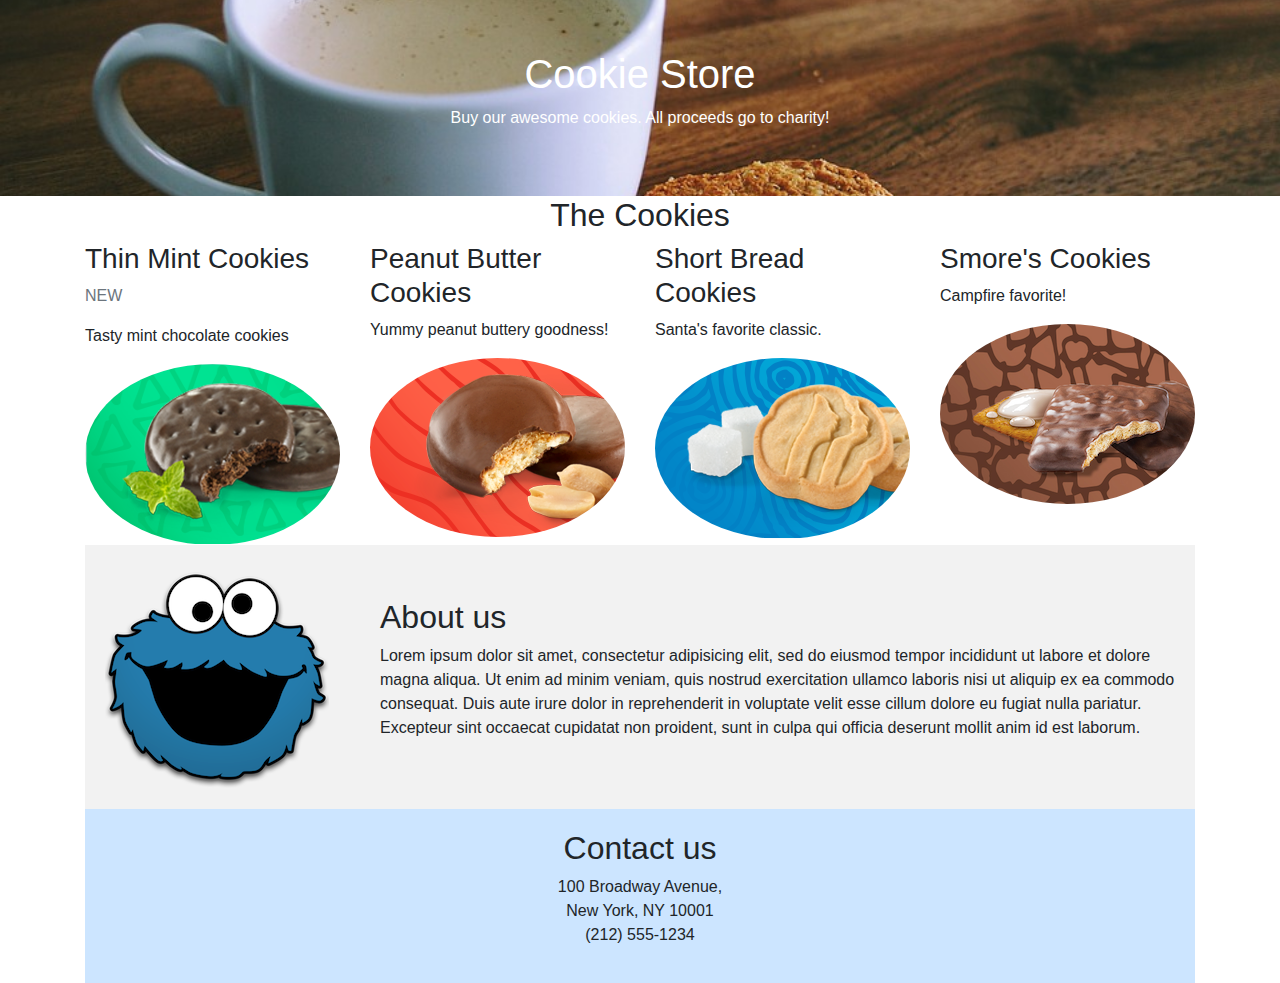
<file: Task4/index.html>
<!DOCTYPE html>
<html>
<head>
  <title>Cookie Store</title>
  <link rel="stylesheet" href="https://stackpath.bootstrapcdn.com/bootstrap/4.5.2/css/bootstrap.min.css">
  <style>
    .cookie-store-section {
      background-image: url('img/milkbg.jpg'); /* Updated image path */
      background-size: cover;
      background-position: center;
      padding: 50px 0;
      color: white;
      text-align: center; /* Center align the content */
    }

    .oval-img {
      border-radius: 50%;
      overflow: hidden;
    }

    .about-background {
      background-color: #f2f2f2;
      padding: 20px;
    }

    .contact-background {
      background-color: #cce5ff;
      padding: 20px;
    }
  </style>
</head>
<body>

  <div class="cookie-store-section">
    <h1>Cookie Store</h1>
    <p>Buy our awesome cookies. All proceeds go to charity!</p>
  </div>

  <div class="container">
    <div class="row">
      <div class="col-12">
        <h2 class="text-center">The Cookies</h2>
      </div>
    </div>
    <div class="row">
      <div class="col-md-3">
        <h3>Thin Mint Cookies</h3>
        <p class="text-muted">NEW</p>
        <p>Tasty mint chocolate cookies</p>
        <div class="text-center oval-img">
          <img src="img/mint.png">
        </div>
      </div>
      <div class="col-md-3">
        <h3>Peanut Butter Cookies</h3>
        <p>Yummy peanut buttery goodness!</p>
        <div class="text-center oval-img">
          <img src="img/peanut.png">
        </div>
      </div>
      <div class="col-md-3">
        <h3>Short Bread Cookies</h3>
        <p>Santa's favorite classic.</p>
        <div class="text-center oval-img">
          <img src="img/shortbread.png">
        </div>
      </div>
      <div class="col-md-3">
        <h3>Smore's Cookies</h3>
        <p>Campfire favorite!</p>
        <div class="text-center oval-img">
          <img src="img/smores.png">
        </div>
      </div>
    </div>
  </div>

  <div class="container">
    <div class="row">
      <div class="col-md-12">
        <div class="about-background">
          <div class="row align-items-center">
            <div class="col-md-3">
              <img src="img/cmonster.png" class="img-fluid"> <!-- Updated image path -->
            </div>
            <div class="col-md-9">
              <h2>About us</h2>
              <p>Lorem ipsum dolor sit amet, consectetur adipisicing elit, sed do eiusmod tempor incididunt ut labore et dolore magna aliqua. Ut enim ad minim veniam, quis nostrud exercitation ullamco laboris nisi ut aliquip ex ea commodo consequat. Duis aute irure dolor in reprehenderit in voluptate velit esse cillum dolore eu fugiat nulla pariatur. Excepteur sint occaecat cupidatat non proident, sunt in culpa qui officia deserunt mollit anim id est laborum.</p>
            </div>
          </div>
        </div>
      </div>
    </div>
  </div>

  <div class="container">
    <div class="row">
      <div class="col-12 text-center">
        <div class="contact-background">
          <h2>Contact us</h2>
          <p>100 Broadway Avenue,<br>
             New York, NY 10001<br>
             (212) 555-1234</p>
        </div>
      </div>
    </div>
  </div>

</body>
</html>
</file>
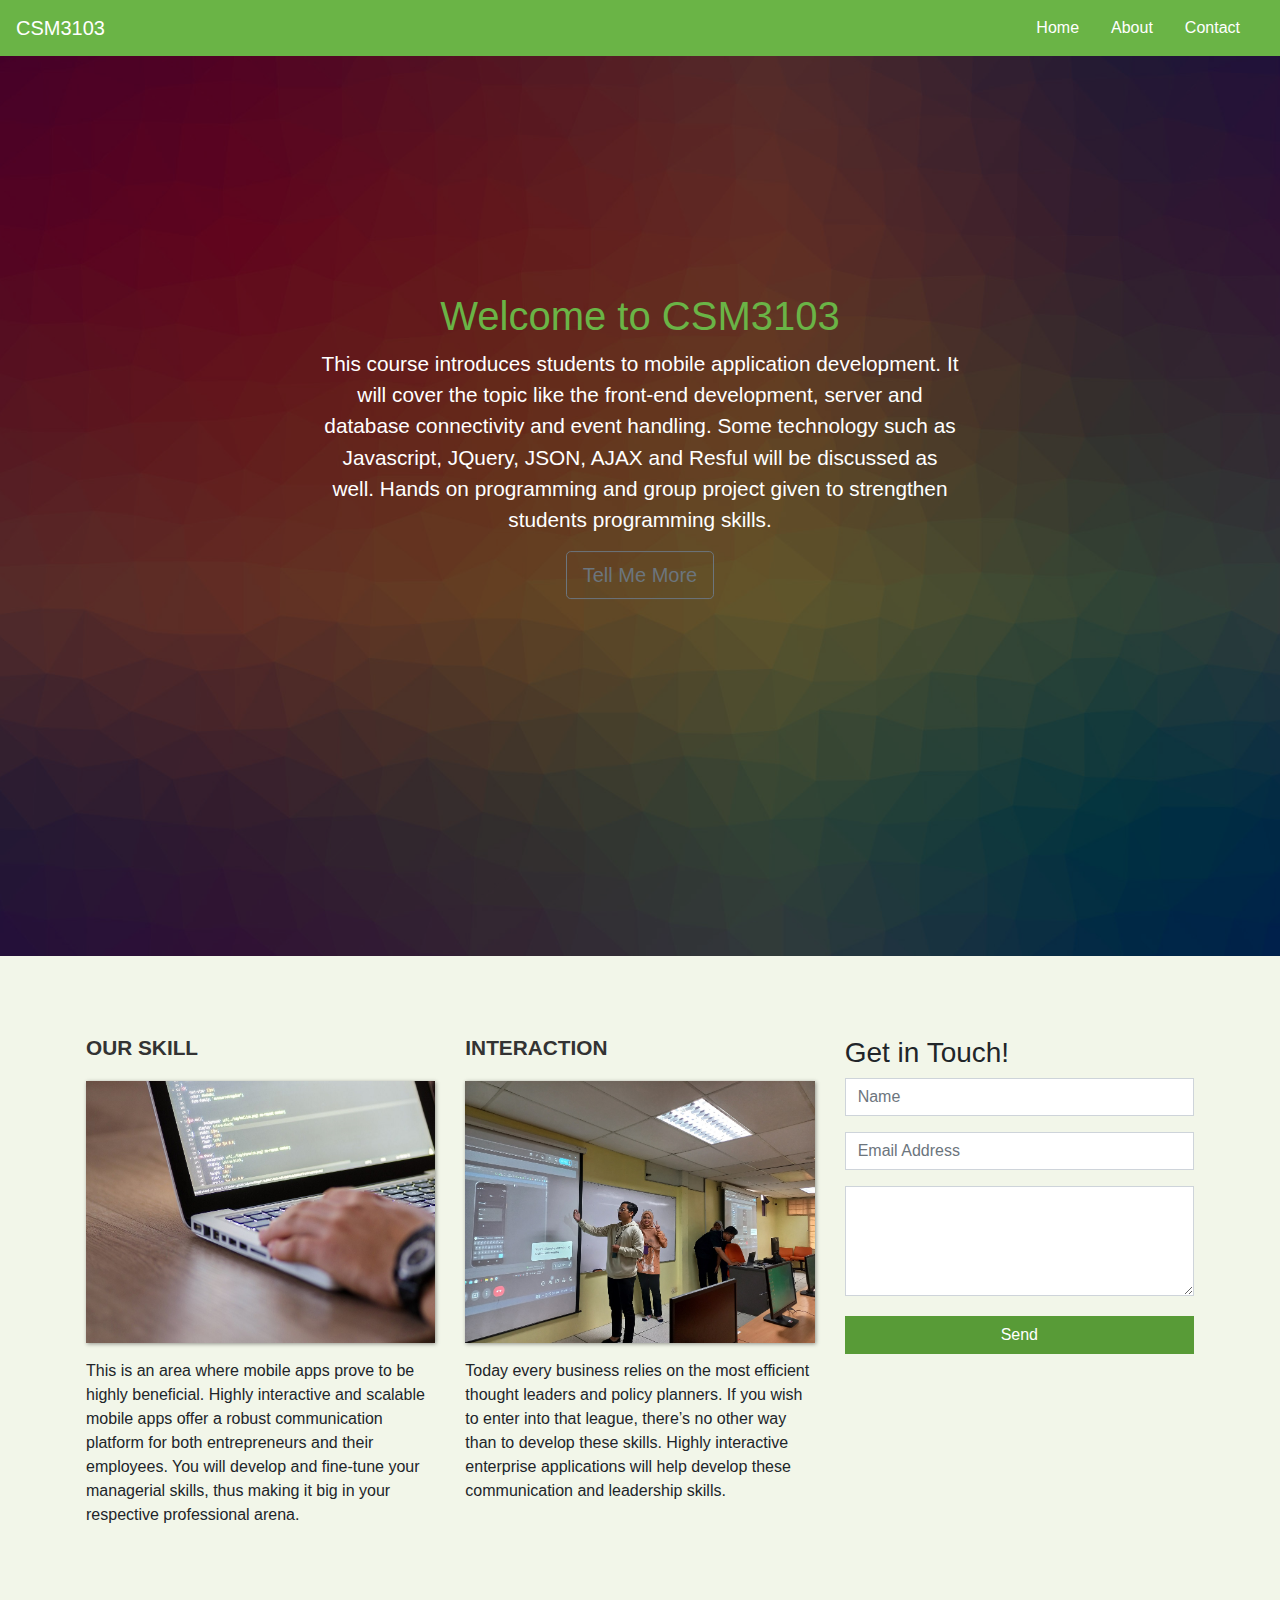
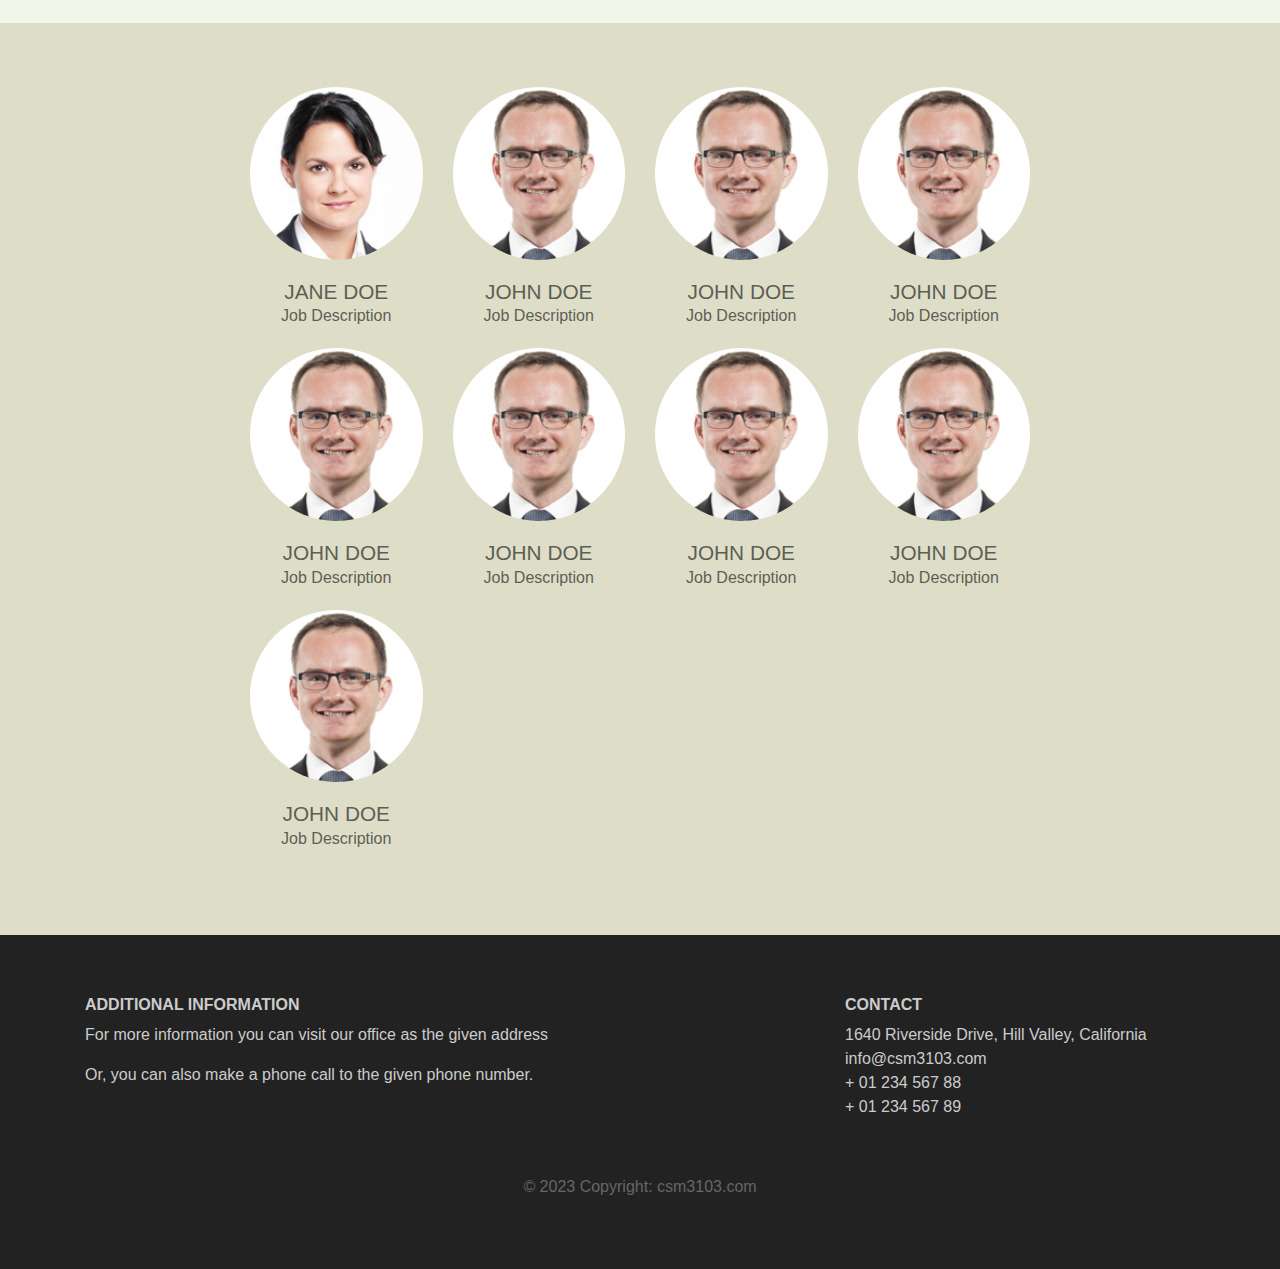
<file: Task 3/boilerplate/index.html>
<!DOCTYPE html>
<html lang="en">
<head>
    <link rel="stylesheet" href="css/bootstrap.min.css">
    <link rel="stylesheet" href="css/main.css"> 
    <title>Bootstrap Tutorial Sample Page</title>
    <meta charset="utf-8">
    <meta name="viewport" content="width=device-width, initial-scale=1">
    <script src="https://code.jquery.com/jquery-3.5.1.min.js" integrity="sha256-9/aliU8dGd2tb6OSsuzixeV4y/faTqgFtohetphbbj0=" crossorigin="anonymous"></script>
    <script src="https://cdn.jsdelivr.net/npm/bootstrap@4.5.3/dist/js/bootstrap.min.js" integrity="sha384-w1Q4orYjBQndcko6MimVbzY0tgp4pWB4lZ7lr30WKz0vr/aWKhXdBNmNb5D92v7s" crossorigin="anonymous"></script>
    <script src="js/main.js"></script>
</head>
    
<body>
    <nav class="navbar navbar-expand-md">
        <a class="navbar-brand" href="#">CSM3103</a>
    
        <button class="navbar-toggler navbar-dark" type="button" data-toggle="collapse" data-target="#main-navigation">
            <span class="navbar-toggler-icon"></span>
        </button>
    
        <div class="collapse navbar-collapse" id="main-navigation"> 
            <ul class="navbar-nav">
                <li class="nav-item">
                    <a class="nav-link" href="#">Home</a>
                </li>
                <li class="nav-item">
                    <a class="nav-link" href="#">About</a>
                </li>
                <li class="nav-item">
                    <a class="nav-link" href="#">Contact</a>
                </li>
            </ul>
        </div>
    </nav>

    <header class="header">
        <div class="overlay">
            <div class="description">
                <h1>Welcome to CSM3103</h1>
                <p>This course introduces students to mobile application development. It will cover the topic like the front-end development, server and database connectivity and event handling. Some technology such as Javascript, JQuery, JSON, AJAX and Resful will be discussed as well. Hands on programming and group project given to strengthen students programming skills.</p>
                <button class="btn btn-outline-secondary btn-lg">Tell Me More</button>
            </div> 
        </div>
    </header>

    <div class="container features">
        <div class="row">
            <div class="col-lg-4 col-md-4 col-sm-6">
                <h3 class="feature-title">Our Skill</h3>
                <img src="images/programmer.jpg" class="img-fluid">
                <p>This is an area where mobile apps prove to be highly beneficial. Highly interactive and scalable mobile apps offer a robust communication platform for both entrepreneurs and their employees. You will develop and fine-tune your managerial skills, thus making it big in your respective professional arena.</p>
            </div>
            <div class="col-lg-4 col-md-4 col-sm-6">
                <h3 class="feature-title">Interaction</h3>
                <img src="images/project.jpg" class="img-fluid">
                <p>Today every business relies on the most efficient thought leaders and policy planners. If you wish to enter into that league, there’s no other way than to develop these skills. Highly interactive enterprise applications will help develop these communication and leadership skills.</p>
            </div>
            <div class="col-lg-4 col-md-4 col-sm-6">
                <h3>Get in Touch!</h3>
                <div class="form-group">
                    <input type="text" class="form-control" placeholder="Name" name="">
                </div>
                <div class="form-group">
                    <input type="email" class="form-control" placeholder="Email Address" name="email">
                </div>
                <div class="form-group">
                    <textarea class="form-control" rows="4"></textarea>
                </div>
                <input type="submit" class="btn btn-secondary btn-block" value="Send" name="">
            </div>
        </div>
    </div>

    <div class="background"> 
        <div class="container team">
            <div class="row">
                <div class="card col-lg-3 col-md-3 col-sm-4 text-center">
                    <img class="card-img-top rounded-circle" src="images/team-image-1.png" alt="Card image">
                    <div class="card-body">
                        <h4 class="card-title">Jane Doe</h4>
                        <p class="card-text">Job Description</p>
                    </div>
                </div>
                
                <div class="card col-lg-3 col-md-3 col-sm-4 text-center">
                    <img class="card-img-top rounded-circle" src="images/team-image-2.png" alt="Card image">
                    <div class="card-body">
                        <h4 class="card-title">John Doe</h4>
                        <p class="card-text">Job Description</p>
                    </div>
                </div>
                
                <div class="card col-lg-3 col-md-3 col-sm-4 text-center">
                    <img class="card-img-top rounded-circle" src="images/team-image-2.png" alt="Card image">
                    <div class="card-body">
                        <h4 class="card-title">John Doe</h4>
                        <p class="card-text">Job Description</p>
                    </div>
                </div>

                <div class="card col-lg-3 col-md-3 col-sm-4 text-center">
                    <img class="card-img-top rounded-circle" src="images/team-image-2.png" alt="Card image">
                    <div class="card-body">
                        <h4 class="card-title">John Doe</h4>
                        <p class="card-text">Job Description</p>
                    </div>
                </div>

                <div class="card col-lg-3 col-md-3 col-sm-4 text-center">
                    <img class="card-img-top rounded-circle" src="images/team-image-2.png" alt="Card image">
                    <div class="card-body">
                        <h4 class="card-title">John Doe</h4>
                        <p class="card-text">Job Description</p>
                    </div>
                </div>

                <div class="card col-lg-3 col-md-3 col-sm-4 text-center">
                    <img class="card-img-top rounded-circle" src="images/team-image-2.png" alt="Card image">
                    <div class="card-body">
                        <h4 class="card-title">John Doe</h4>
                        <p class="card-text">Job Description</p>
                    </div>
                </div>

                <div class="card col-lg-3 col-md-3 col-sm-4 text-center">
                    <img class="card-img-top rounded-circle" src="images/team-image-2.png" alt="Card image">
                    <div class="card-body">
                        <h4 class="card-title">John Doe</h4>
                        <p class="card-text">Job Description</p>
                    </div>
                </div>

                <div class="card col-lg-3 col-md-3 col-sm-4 text-center">
                    <img class="card-img-top rounded-circle" src="images/team-image-2.png" alt="Card image">
                    <div class="card-body">
                        <h4 class="card-title">John Doe</h4>
                        <p class="card-text">Job Description</p>
                    </div>
                </div>

                <div class="card col-lg-3 col-md-3 col-sm-4 text-center">
                    <img class="card-img-top rounded-circle" src="images/team-image-2.png" alt="Card image">
                    <div class="card-body">
                        <h4 class="card-title">John Doe</h4>
                        <p class="card-text">Job Description</p>
                    </div>
                </div>

            </div>
        </div>
    </div>

    <footer class="page-footer">
            <div class="container">
                <div class="row">
                <div class="col-lg-8 col-md-8 col-sm-12">
                <h6 class="text-uppercase font-weight-bold">Additional Information</h6>
                <p>For more information you can visit our office as the given address</p>
                <p>Or, you can also make a phone call to the given phone number.</p>
        </div>
        <div class="col-lg-4 col-md-4 col-sm-12">
            <h6 class="text-uppercase font-weight-bold">Contact</h6>
            <p>1640 Riverside Drive, Hill Valley, California
            <br/>info@csm3103.com
            <br/>+ 01 234 567 88
            <br/>+ 01 234 567 89</p>
        </div>
        </div>
        <div class="footer-copyright text-center">© 2023 Copyright: csm3103.com</div>
        </footer>
          

</body>
</html>
</file>
<file: Task 3/boilerplate/css/main.css>
.header {
    background-image: url('../images/header-background.jpg');
    background-size: cover; 
    background-position: center; 
    position: relative;
    }
    
body {
    padding: 0;
    margin: 0; background: #f2f6e9;
    }
    .navbar {
    background:#6ab446;
    }
    .nav-link,
    .navbar-brand { color: #fff; cursor: pointer;
    }
    .nav-link {
    margin-right: 1em !important;
    }
    .nav-link:hover { color: #000;
    }
    .navbar-collapse {
    justify-content: flex-end;
    }
    
    .description { left: 50%;
        position: absolute; top: 45%;
        transform: translate(-50%, -55%); text-align: center;
        }
        .description h1 { color: #6ab446;
        }
        
        .description p { color: #fff;
        font-size: 1.3rem; line-height: 1.5;
        }
        

    .overlay {
        position: absolute; min-height: 100%;
        min-width: 100%;
        left: 0;
        top: 0;
        background: rgba(0, 0, 0, 0.6);
        }
    
    .features {
        margin: 4em auto; padding: 1em; position: relative;
        }
            
    .feature-title {
        color: #333;
        font-size: 1.3rem;
        font-weight: 700; margin-bottom: 20px;
        text-transform: uppercase;
    }

    .features img {
        -webkit-box-shadow: 1px 1px 4px rgba(0, 0, 0,0.4);
        -moz-box-shadow: 1px 1px 4px rgba(0, 0, 0, 0.4);
        box-shadow: 1px 1px 4px rgba(0, 0, 0, 0.4); margin-bottom: 16px;
    }


    .features .form-control,
    .features input {
        border-radius: 0;
    }
    .features .btn {
        background-color: #589b37; border: 1px solid #589b37; color: #fff;
        margin-top: 20px;
    }

    .features .btn:hover {
        background-color: #333; border: 1px solid #333;
    }

    .background {
        background: #dedec8; 
        padding: 4em 0;
    }
        
    .team {
        color: #5e5e55; 
        padding: 0 180px;
    }
    .team .card-columns {
        -webkit-column-count: 4;
        -moz-column-count: 4;
        column-count: 4;
    }
    .team .card {
        background:none; 
        border: none;
    }
    .team .card-title {
        font-size: 1.3rem; 
        margin-bottom: 0;
        text-transform: uppercase;
    }

    .page-footer {
        background-color: #222; color: #ccc;
        padding: 60px 0 30px;
    }

    .footer-copyright {
        color: #666;
        padding: 40px 0;
    }

    @media (max-width: 991.98px) {
        .team {
        padding: 0 15px;
        }
        
        }
        @media (max-width: 575.98px) {
        
        .description {
        left: 0;
        padding: 0 15px; position: absolute; top: 10%; transform: none; text-align: center;
        }
        
        .description h1 {
        font-size: 2em;
        }
        .description p {
        font-size: 1.2rem;
        }
        
        .features {
        margin: 0;
        }
        
        .team {
        max-width: 60%;
        }
</file>
